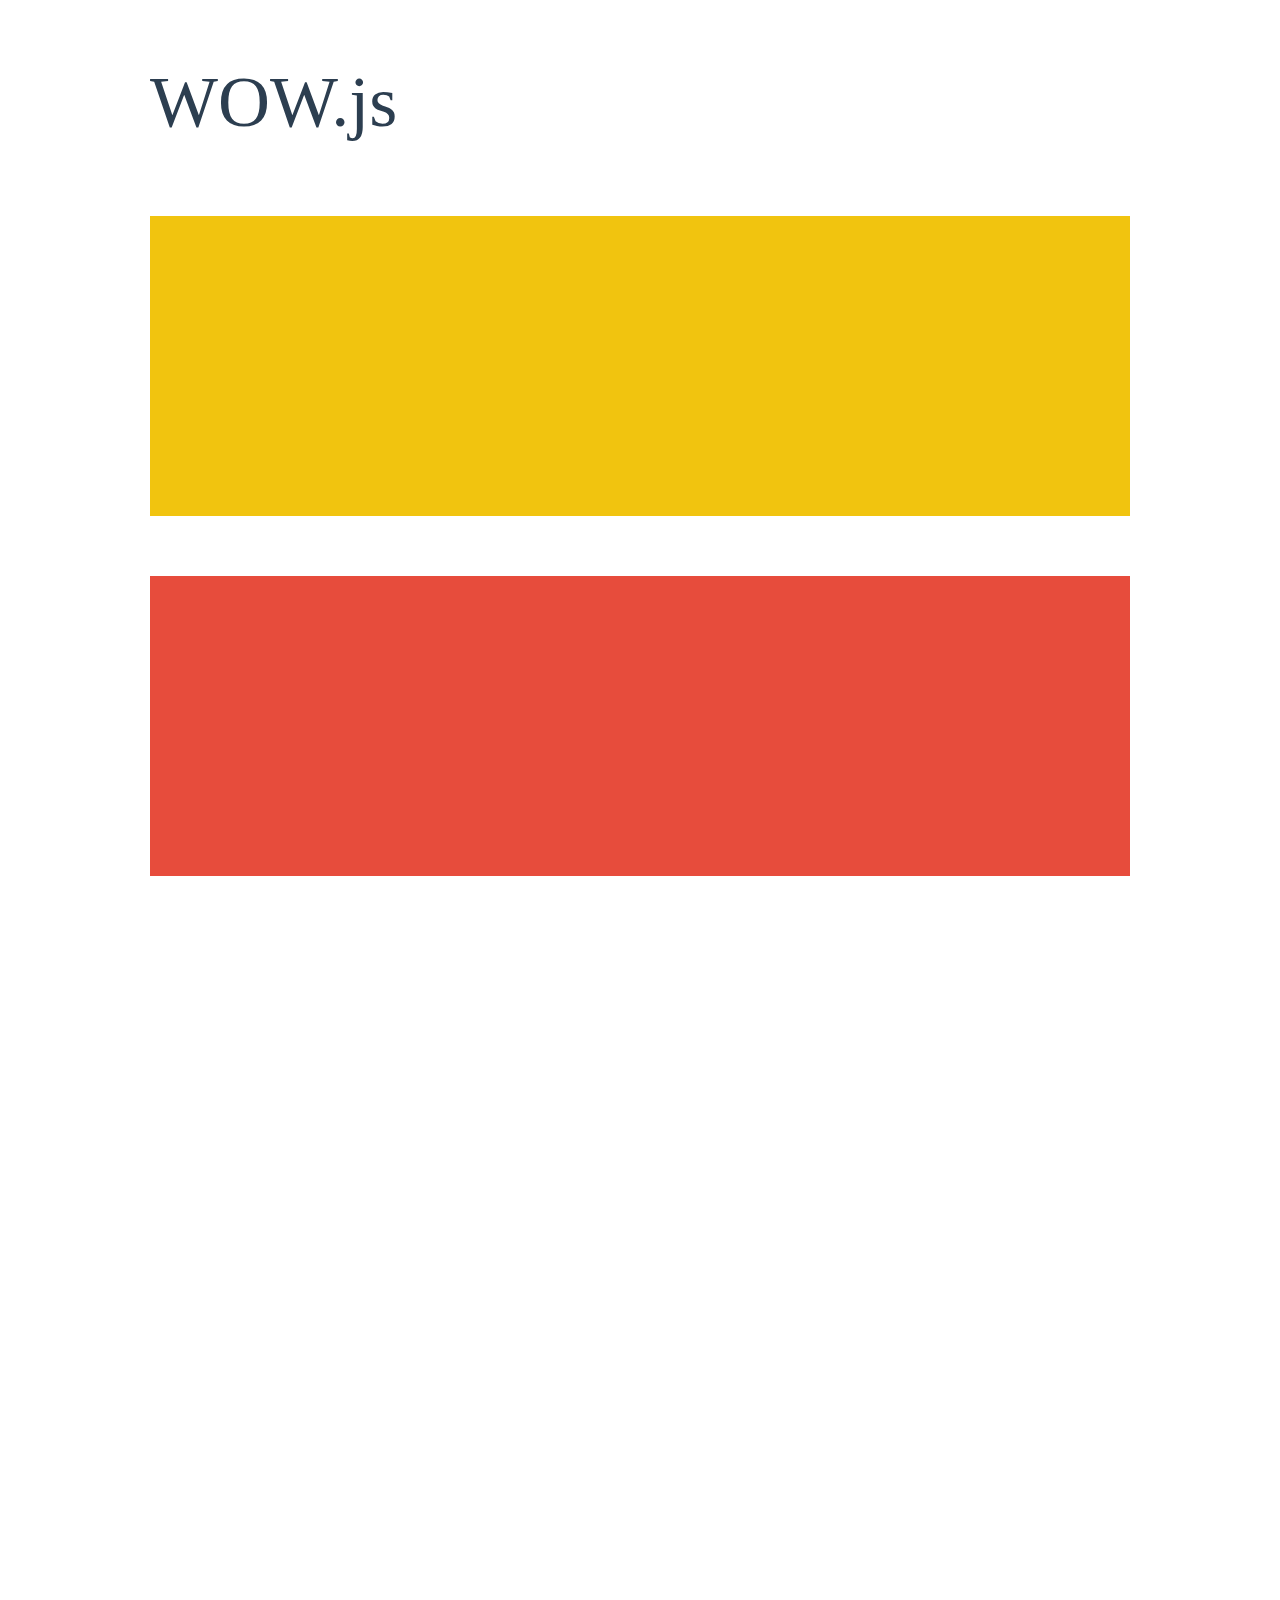
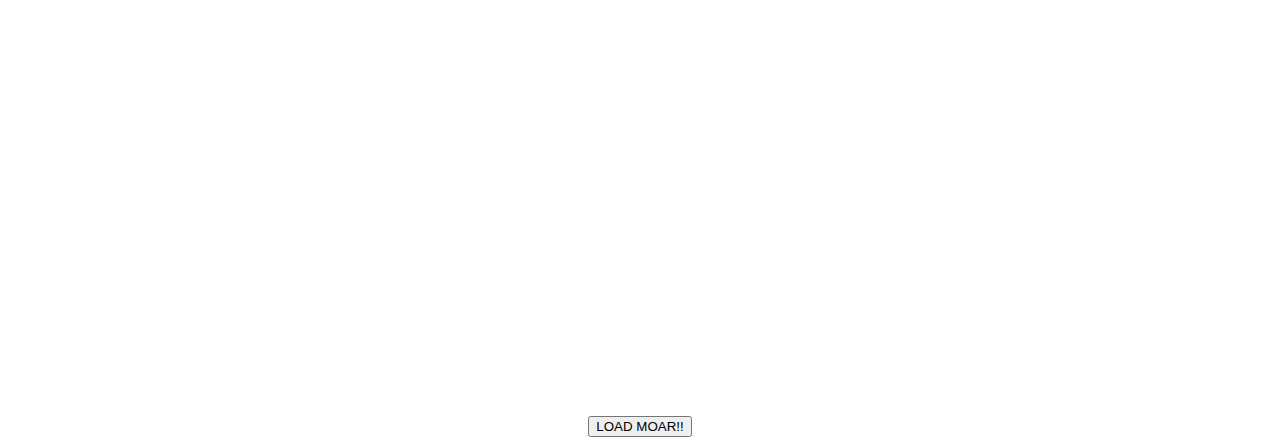
<file: PortfolioBlazor/wwwroot/3DWebsite/WOW-20848c410fe32d161c2330e1d261b59512094f81/demo.html>
<!doctype html>

<html lang="en">
<head>
  <meta charset="utf-8">
  <title>WOW</title>
  <link rel="stylesheet" href="css/libs/animate.css">
  <link rel="stylesheet" href="css/site.css">
  <style>
    .wow:first-child {
      visibility: hidden;
    }
  </style>
  <!--[if IE]>
    <script src="http://html5shiv.googlecode.com/svn/trunk/html5.js"></script>
  <![endif]-->
</head>

<body>
  <div id="container">
    <header>
      <h1>WOW.js</h1>
    </header>
    <div id="main">
      <section class="wow fadeInDown" style="background-color: #f1c40f;"></section>
      <section class="wow pulse" style="background-color: #e74c3c;" data-wow-iteration="infinite" data-wow-duration="1500ms"></section>
      <section class="section--purple wow slideInRight" data-wow-delay="2s"></section>
      <section class="section--blue wow bounceInLeft" data-wow-offset="300"></section>
      <section class="section--green wow slideInLeft" data-wow-duration="4s"></section>
      <button id="moar">LOAD MOAR!!</button>
    </div>
  </div>
  <script src="dist/wow.js"></script>
  <script>
    wow = new WOW(
      {
        animateClass: 'animated',
        offset:       100,
        callback:     function(box) {
          console.log("WOW: animating <" + box.tagName.toLowerCase() + ">")
        }
      }
    );
    wow.init();
    document.getElementById('moar').onclick = function() {
      var section = document.createElement('section');
      section.className = 'section--purple wow fadeInDown';
      this.parentNode.insertBefore(section, this);
    };
  </script>
</body>
</html>
</file>
<file: PortfolioBlazor/wwwroot/3DWebsite/WOW-20848c410fe32d161c2330e1d261b59512094f81/css/site.css>
h1 {
  font-size:     72px;
  line-height:   1.5;
  color: #2c3e50;
  font-weight:   100;
}

#container {
  width:  980px;
  margin: 0 auto;
}

section {
  height: 300px;
  margin: 60px 0;
}

.section--purple {
  background-color: #9b59b6;
}

.section--blue {
  background-color: #3498db;
}

.section--green {
  background-color: #2ecc71;
}

#main {
  text-align: center;
}

#more {
  margin: 20px auto 48px;
}
</file>
